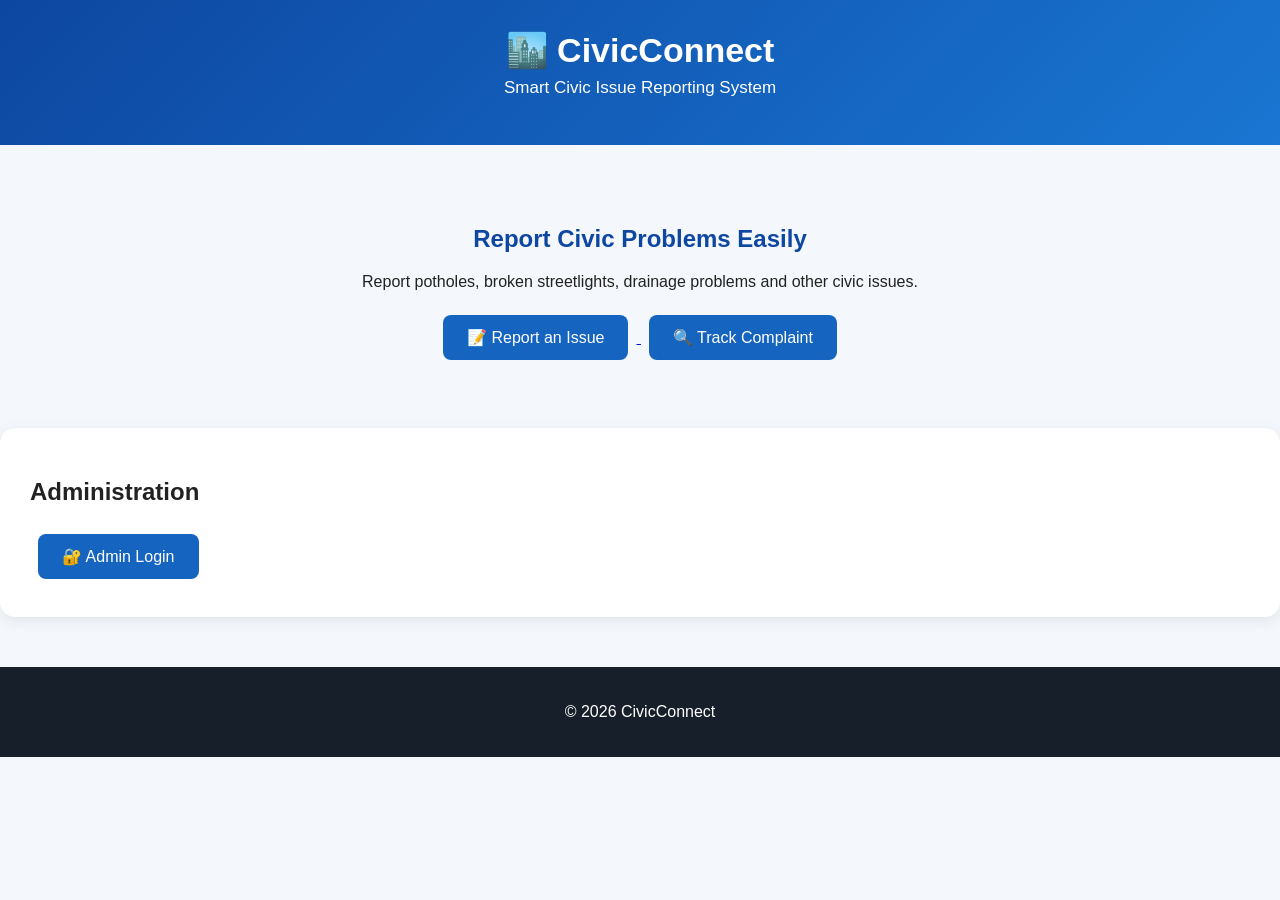
<file: index.html>
<!DOCTYPE html>
<html lang="en">

<head>
    <meta charset="UTF-8">
    <meta name="viewport" content="width=device-width, initial-scale=1.0">

    <title>CivicConnect</title>

    <link rel="stylesheet" href="style.css">
</head>

<body>

    <header>
        <h1>🏙️ CivicConnect</h1>
        <p>Smart Civic Issue Reporting System</p>
    </header>

    <main>

        <h2>Report Civic Problems Easily</h2>

        <p>
            Report potholes, broken streetlights,
            drainage problems and other civic issues.
        </p>

    <a href="report.html">
       <button>
        📝 Report an Issue
    </button>
        <a href="track.html">
    <button>
        🔍 Track Complaint
    </button>
</a>

    </main>
    <section>

    <h2>Administration</h2>

    <a href="admin-login.html">
        <button>
            🔐 Admin Login
        </button>
    </a>

</section>

    <footer>
        <p>© 2026 CivicConnect</p>
    </footer>

    <script src="script.js"></script>

</body>

</html>
</file>
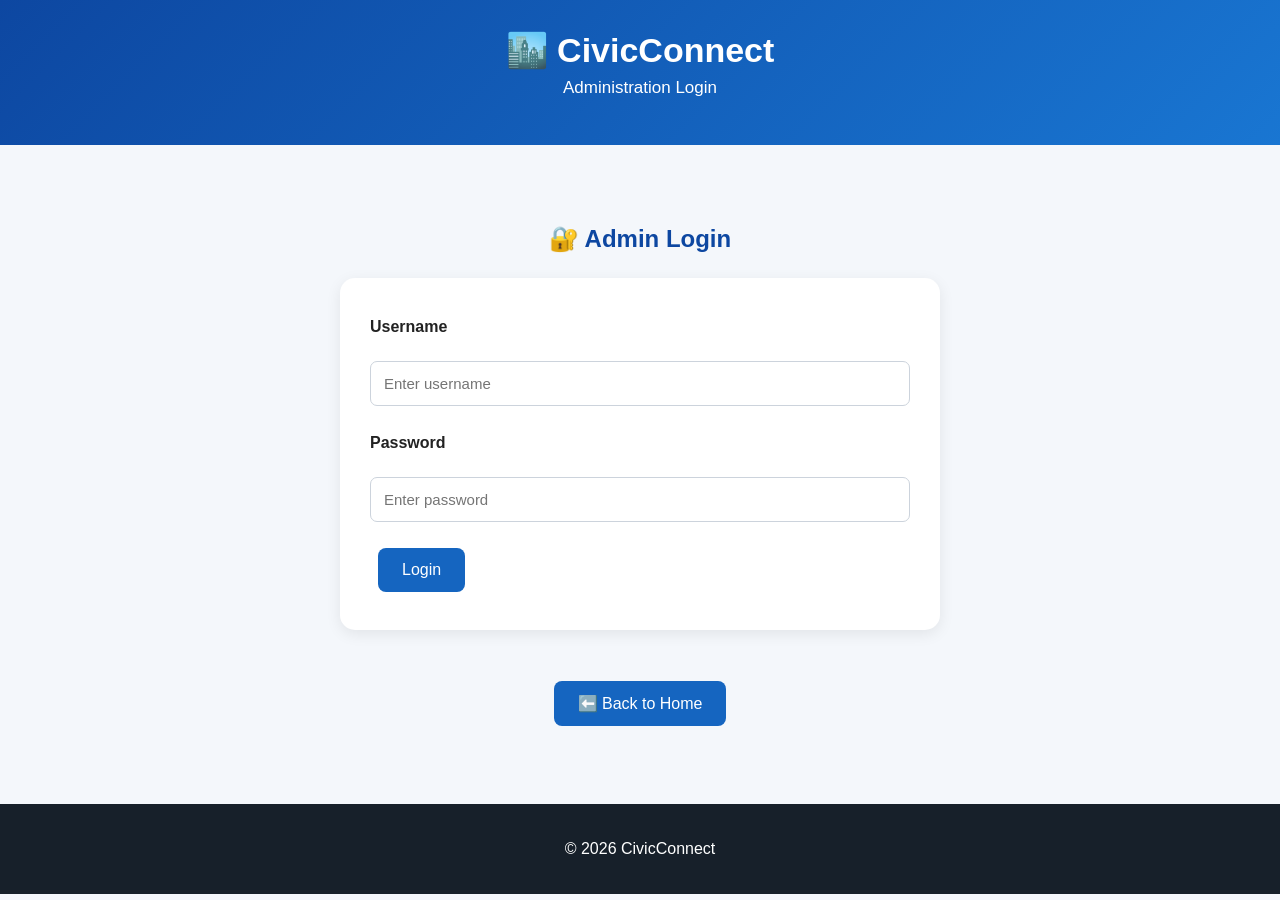
<file: admin-login.html>
<!DOCTYPE html>
<html lang="en">

<head>
    <meta charset="UTF-8">
    <meta name="viewport" content="width=device-width, initial-scale=1.0">

    <title>Admin Login - CivicConnect</title>

    <link rel="stylesheet" href="style.css">
</head>

<body>

    <header>
        <h1>🏙️ CivicConnect</h1>
        <p>Administration Login</p>
    </header>

    <main>

        <h2>🔐 Admin Login</h2>

        <form id="loginForm">

            <label>Username</label>
            <br>

            <input
                type="text"
                id="username"
                placeholder="Enter username"
                required
            >

            <br><br>

            <label>Password</label>
            <br>

            <input
                type="password"
                id="password"
                placeholder="Enter password"
                required
            >

            <br><br>

            <button type="submit">
                Login
            </button>

        </form>

        <p id="loginMessage"></p>

        <br>

        <a href="index.html">
            <button>⬅️ Back to Home</button>
        </a>

    </main>

    <footer>
        <p>© 2026 CivicConnect</p>
    </footer>

    <script>

        document
        .getElementById("loginForm")
        .addEventListener("submit", function(event) {

            event.preventDefault();

            let username =
                document.getElementById("username").value;

            let password =
                document.getElementById("password").value;

            /*
              Demo login credentials
              Username: admin
              Password: 1234
            */

            if (username === "admin" && password === "1234") {

                window.location.href = "admin.html";

            } else {

                document.getElementById("loginMessage").innerHTML =
                    "❌ Incorrect username or password";

            }

        });

    </script>

</body>

</html>
</file>
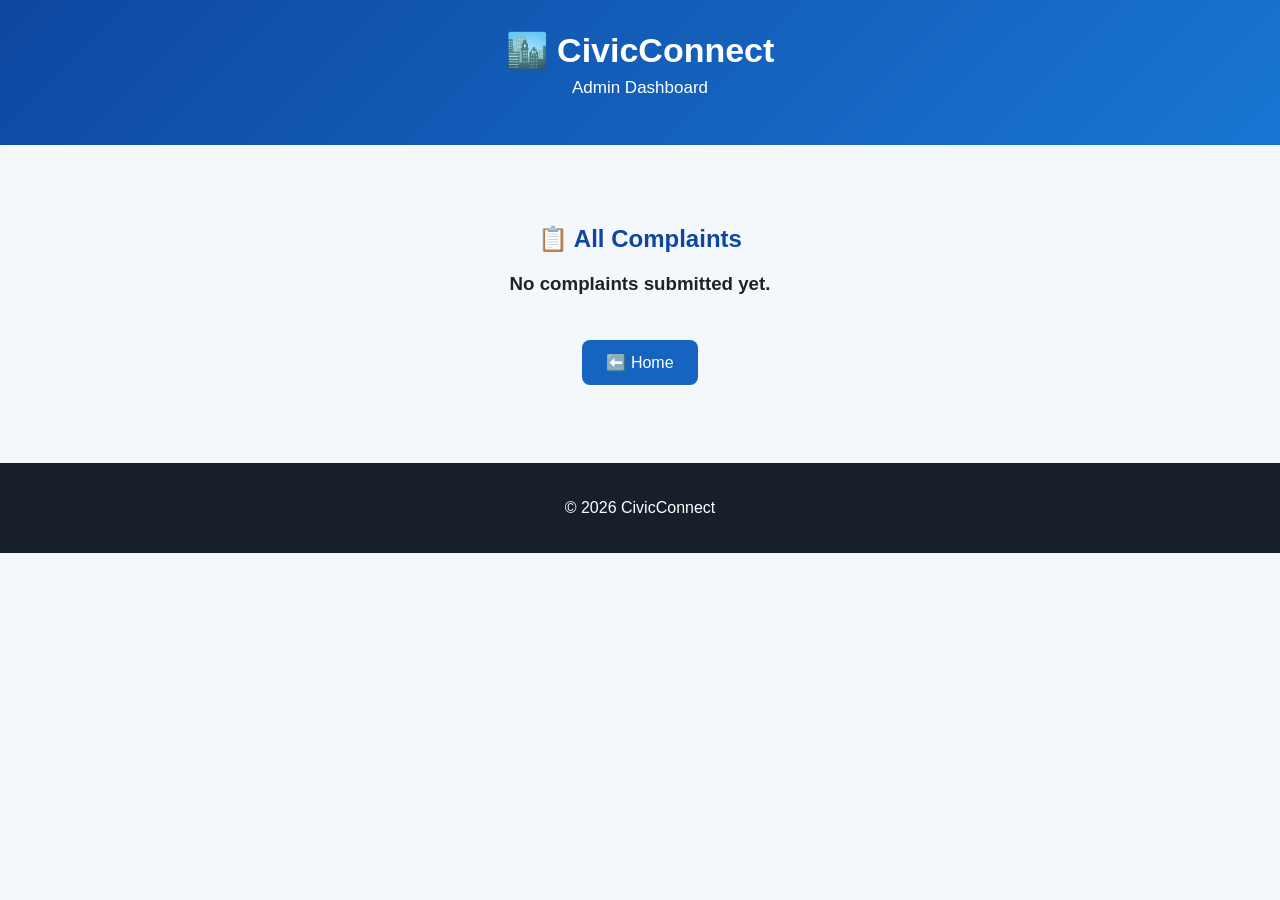
<file: admin.html>
<!DOCTYPE html>
<html lang="en">

<head>
    <meta charset="UTF-8">

    <meta name="viewport"
          content="width=device-width, initial-scale=1.0">

    <title>Admin Dashboard - CivicConnect</title>

    <link rel="stylesheet" href="style.css">
</head>

<body>

    <header>
        <h1>🏙️ CivicConnect</h1>
        <p>Admin Dashboard</p>
    </header>

    <main>

        <h2>📋 All Complaints</h2>

        <div id="complaints"></div>

        <br>

        <a href="index.html">
            <button>⬅️ Home</button>
        </a>

    </main>

    <footer>
        <p>© 2026 CivicConnect</p>
    </footer>

    <script>

        function showComplaints() {

            let complaintsDiv =
                document.getElementById("complaints");

            complaintsDiv.innerHTML = "";

            let found = false;

            for (let i = 0;
                 i < localStorage.length;
                 i++) {

                let key = localStorage.key(i);

                let data =
                    localStorage.getItem(key);

                try {

                    let complaint =
                        JSON.parse(data);

                    if (complaint.id) {

                        found = true;

                        complaintsDiv.innerHTML += `

                        <div class="complaint-card">

                            <h3>
                                Complaint ID:
                                ${complaint.id}
                            </h3>

                            <p>
                                <b>Citizen:</b>
                                ${complaint.name}
                            </p>

                            <p>
                                <b>Mobile:</b>
                                ${complaint.mobile}
                            </p>

                            <p>
                                <b>Issue:</b>
                                ${complaint.category}
                            </p>

                            <p>
                                <b>Location:</b>
                                ${complaint.location}
                            </p>

                            <p>
                                <b>Description:</b>
                                ${complaint.description}
                            </p>

                            <p>
                                <b>Status:</b>
                                ${complaint.status}
                            </p>

                            <label>
                                Update Status:
                            </label>

                            <select
                                onchange="updateStatus(
                                    '${complaint.id}',
                                    this.value
                                )">

                                <option value="Received"
                                ${complaint.status === "Received"
                                ? "selected" : ""}>
                                    Received
                                </option>

                                <option value="In Progress"
                                ${complaint.status === "In Progress"
                                ? "selected" : ""}>
                                    In Progress
                                </option>

                                <option value="Resolved"
                                ${complaint.status === "Resolved"
                                ? "selected" : ""}>
                                    Resolved
                                </option>

                            </select>

                        </div>

                        `;

                    }

                } catch (error) {

                    // Ignore non-complaint data

                }
            }

            if (!found) {

                complaintsDiv.innerHTML =
                    "<h3>No complaints submitted yet.</h3>";

            }
        }


        function updateStatus(id, newStatus) {

            let data =
                localStorage.getItem(id);

            if (data) {

                let complaint =
                    JSON.parse(data);

                complaint.status =
                    newStatus;

                localStorage.setItem(
                    id,
                    JSON.stringify(complaint)
                );

                alert(
                    "Complaint " +
                    id +
                    " updated to " +
                    newStatus
                );

                showComplaints();
            }
        }


        showComplaints();

    </script>

</body>

</html>
</file>
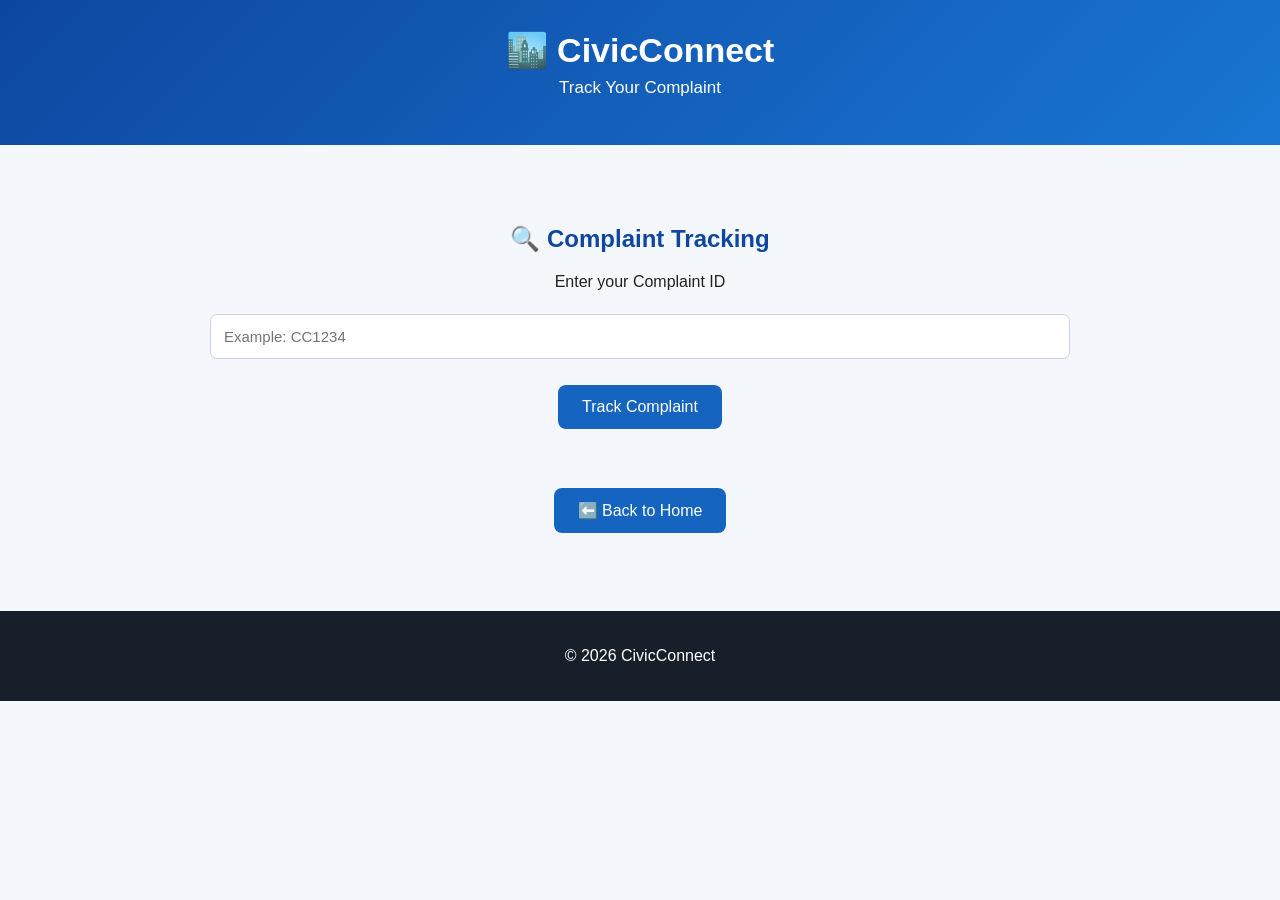
<file: track.html>
<!DOCTYPE html>
<html lang="en">

<head>
    <meta charset="UTF-8">
    <meta name="viewport" content="width=device-width, initial-scale=1.0">

    <title>Track Complaint - CivicConnect</title>

    <link rel="stylesheet" href="style.css">
</head>

<body>

    <header>
        <h1>🏙️ CivicConnect</h1>
        <p>Track Your Complaint</p>
    </header>

    <main>

        <h2>🔍 Complaint Tracking</h2>

        <p>Enter your Complaint ID</p>

        <input
            type="text"
            id="complaintId"
            placeholder="Example: CC1234"
        >

        <br><br>

        <button onclick="trackComplaint()">
            Track Complaint
        </button>

        <div id="trackResult"></div>

        <br>

        <a href="index.html">
            <button>⬅️ Back to Home</button>
        </a>

    </main>

    <footer>
        <p>© 2026 CivicConnect</p>
    </footer>

    <script src="script.js"></script>

</body>

</html>
</file>
<file: style.css>
* {
    box-sizing: border-box;
}

body {
    margin: 0;
    font-family: Arial, sans-serif;
    background: #f4f7fb;
    color: #222;
}

/* Header */

header {
    background: linear-gradient(135deg, #0d47a1, #1976d2);
    color: white;
    padding: 30px 20px;
    text-align: center;
}

header h1 {
    margin: 0;
    font-size: 34px;
}

header p {
    margin-top: 8px;
    font-size: 17px;
}

/* Main */

main {
    max-width: 900px;
    margin: 40px auto;
    padding: 20px;
    text-align: center;
}

main h2 {
    color: #0d47a1;
}

/* Sections */

section {
    background: white;
    padding: 30px;
    margin: 25px auto;
    border-radius: 15px;
    box-shadow: 0 4px 15px rgba(0,0,0,0.08);
}

/* Buttons */

button {
    background: #1565c0;
    color: white;
    border: none;
    padding: 13px 24px;
    margin: 8px;
    border-radius: 8px;
    font-size: 16px;
    cursor: pointer;
    transition: 0.3s;
}

button:hover {
    background: #0d47a1;
    transform: translateY(-2px);
}

/* Forms */

form {
    background: white;
    max-width: 600px;
    margin: 25px auto;
    padding: 30px;
    border-radius: 15px;
    box-shadow: 0 4px 15px rgba(0,0,0,0.08);
    text-align: left;
}

form label {
    font-weight: bold;
    display: block;
    margin-top: 10px;
}

input,
select,
textarea {
    width: 100%;
    padding: 13px;
    margin-top: 7px;
    border: 1px solid #ccd3dc;
    border-radius: 7px;
    font-size: 15px;
}

textarea {
    resize: vertical;
}

/* Map */

#map {
    width: 100%;
    height: 350px;
    margin-top: 20px;
    border-radius: 12px;
    overflow: hidden;
}

/* Complaint card */

.complaint-card {
    background: white;
    max-width: 650px;
    margin: 20px auto;
    padding: 25px;
    border-radius: 15px;
    text-align: left;
    box-shadow: 0 4px 15px rgba(0,0,0,0.08);
    border-left: 5px solid #1565c0;
}

.complaint-card h2,
.complaint-card h3 {
    color: #1565c0;
}

/* Result */

#result,
#trackResult {
    margin: 25px auto;
    max-width: 650px;
}

/* Location status */

#locationStatus {
    background: #eef5ff;
    padding: 12px;
    border-radius: 8px;
    margin-top: 15px;
}

/* Footer */

footer {
    margin-top: 50px;
    background: #17202a;
    color: white;
    text-align: center;
    padding: 20px;
}

/* Mobile */

@media (max-width: 600px) {

    header h1 {
        font-size: 27px;
    }

    main {
        margin: 20px auto;
        padding: 12px;
    }

    form {
        padding: 20px;
    }

    button {
        width: 90%;
    }

    #map {
        height: 280px;
    }
}
</file>
